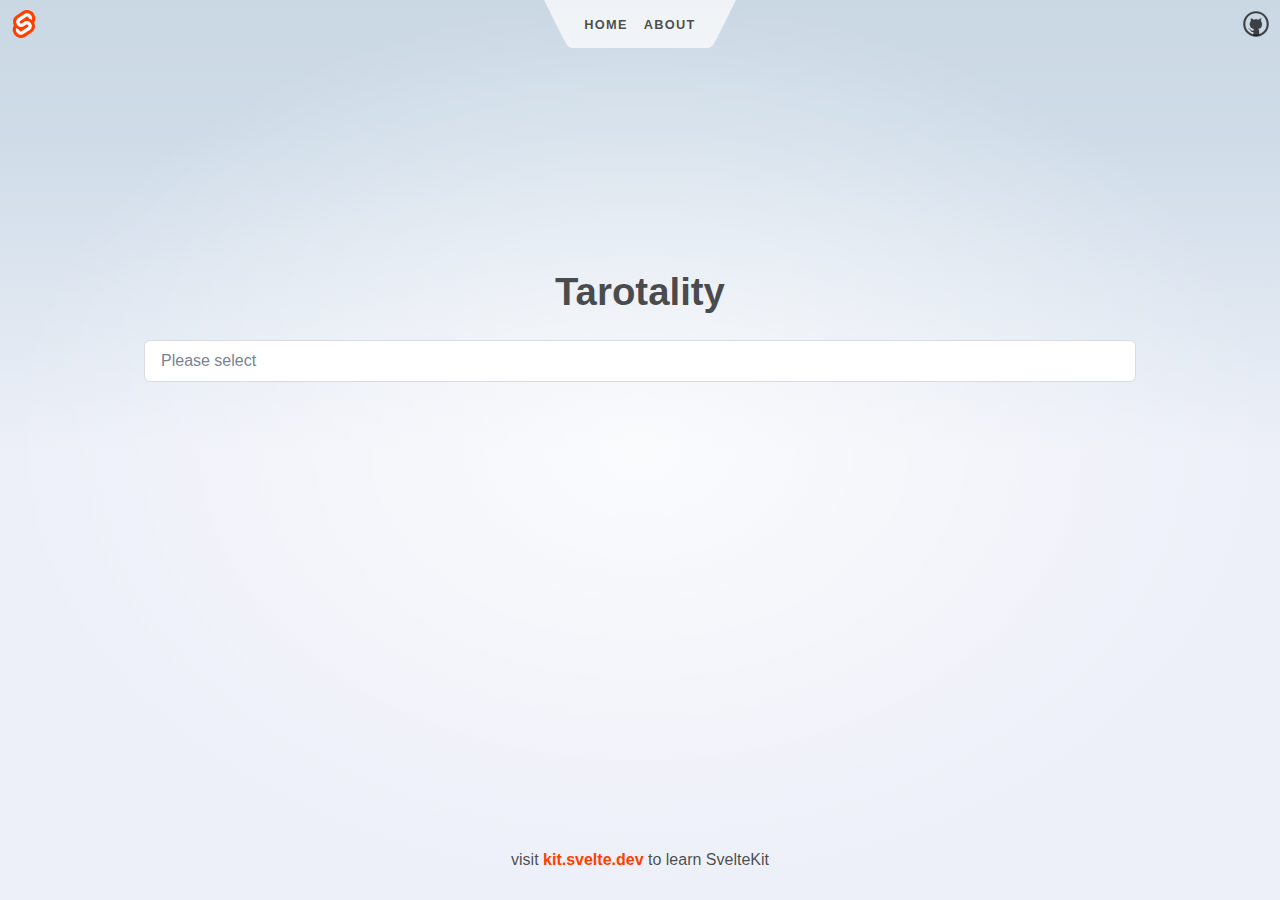
<file: index.html>
<!DOCTYPE html>
<html lang="en">
	<head>
		<meta charset="utf-8" />
		<link rel="icon" href="./favicon.png" />
		<meta name="viewport" content="width=device-width, initial-scale=1" />
		
		<link href="./_app/immutable/assets/0.fa9427ff.css" rel="stylesheet">
		<link href="./_app/immutable/assets/2.2964469a.css" rel="stylesheet">
		<link rel="modulepreload" href="./_app/immutable/entry/start.cb80ef4a.js">
		<link rel="modulepreload" href="./_app/immutable/chunks/scheduler.612794e7.js">
		<link rel="modulepreload" href="./_app/immutable/chunks/singletons.6f61b597.js">
		<link rel="modulepreload" href="./_app/immutable/entry/app.fbc9b388.js">
		<link rel="modulepreload" href="./_app/immutable/chunks/index.68ea8aa5.js">
		<link rel="modulepreload" href="./_app/immutable/nodes/0.05152c47.js">
		<link rel="modulepreload" href="./_app/immutable/chunks/stores.bc3989f7.js">
		<link rel="modulepreload" href="./_app/immutable/nodes/2.4629f6b4.js"><title>Home</title><!-- HEAD_svelte-t32ptj_START --><meta name="description" content="Svelte demo app"><!-- HEAD_svelte-t32ptj_END -->
	</head>
	<body data-sveltekit-preload-data="hover">
		<div style="display: contents">  <div class="app svelte-8o1gnw"><header class="svelte-1u9z1tp"><div class="corner svelte-1u9z1tp" data-svelte-h="svelte-1jb641n"><a href="https://kit.svelte.dev" class="svelte-1u9z1tp"><img src="/_app/immutable/assets/svelte-logo.87df40b8.svg" alt="SvelteKit" class="svelte-1u9z1tp"></a></div> <nav class="svelte-1u9z1tp"><svg viewBox="0 0 2 3" aria-hidden="true" class="svelte-1u9z1tp"><path d="M0,0 L1,2 C1.5,3 1.5,3 2,3 L2,0 Z" class="svelte-1u9z1tp"></path></svg> <ul class="svelte-1u9z1tp"><li aria-current="page" class="svelte-1u9z1tp"><a href="/" class="svelte-1u9z1tp" data-svelte-h="svelte-5a0zws">Home</a></li> <li class="svelte-1u9z1tp"><a href="/about" class="svelte-1u9z1tp" data-svelte-h="svelte-iphxk9">About</a></li></ul> <svg viewBox="0 0 2 3" aria-hidden="true" class="svelte-1u9z1tp"><path d="M0,0 L0,3 C0.5,3 0.5,3 1,2 L2,0 Z" class="svelte-1u9z1tp"></path></svg></nav> <div class="corner svelte-1u9z1tp" data-svelte-h="svelte-1gilmbv"><a href="https://github.com/sveltejs/kit" class="svelte-1u9z1tp"><img src="/_app/immutable/assets/github.1ea8d62e.svg" alt="GitHub" class="svelte-1u9z1tp"></a></div> </header> <main class="svelte-8o1gnw"> <section class="svelte-11g6s2d"><h1 class="svelte-11g6s2d" data-svelte-h="svelte-1hsyiq3">Tarotality</h1>  <div class="svelte-select  svelte-82qwg8" style="" role="none"> <span aria-live="polite" aria-atomic="false" aria-relevant="additions text" class="a11y-text svelte-82qwg8"></span> <div class="prepend svelte-82qwg8"></div> <div class="value-container svelte-82qwg8"> <input autocapitalize="none" autocomplete="off" autocorrect="off" spellcheck="false" tabindex="0" type="text" aria-autocomplete="list" placeholder="Please select" style="" class="svelte-82qwg8" value=""></div> <div class="indicators svelte-82qwg8">  </div>  <input type="hidden" class="svelte-82qwg8">   </div>  </section></main> <footer class="svelte-8o1gnw" data-svelte-h="svelte-1dlfr5"><p>visit <a href="https://kit.svelte.dev" class="svelte-8o1gnw">kit.svelte.dev</a> to learn SvelteKit</p></footer> </div> 
			
			<script>
				{
					__sveltekit_1jz0sog = {
						base: new URL(".", location).pathname.slice(0, -1),
						env: {}
					};

					const element = document.currentScript.parentElement;

					const data = [null,null];

					Promise.all([
						import("./_app/immutable/entry/start.cb80ef4a.js"),
						import("./_app/immutable/entry/app.fbc9b388.js")
					]).then(([kit, app]) => {
						kit.start(app, element, {
							node_ids: [0, 2],
							data,
							form: null,
							error: null
						});
					});
				}
			</script>
		</div>
	</body>
</html>
</file>
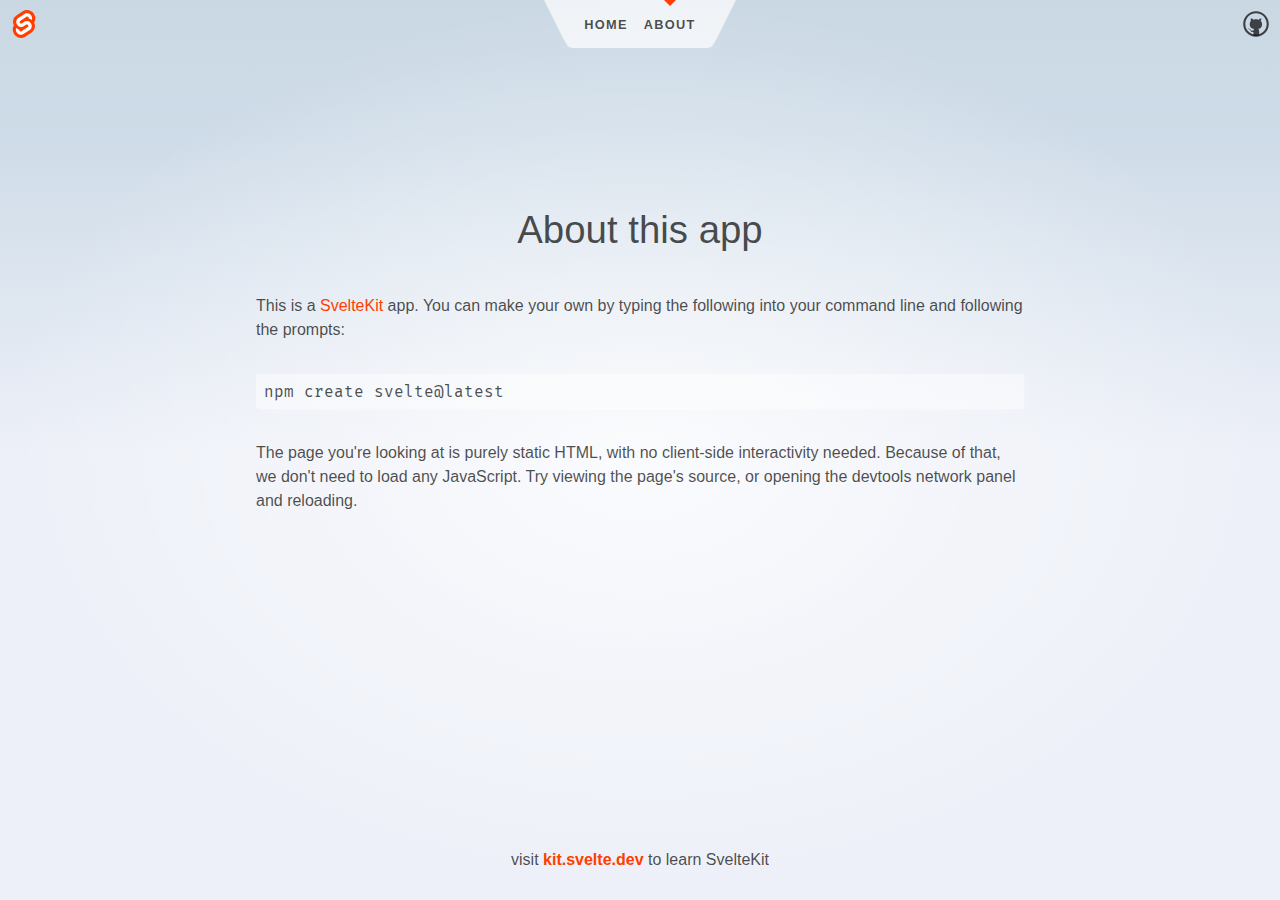
<file: about.html>
<!DOCTYPE html>
<html lang="en">
	<head>
		<meta charset="utf-8" />
		<link rel="icon" href="./favicon.png" />
		<meta name="viewport" content="width=device-width, initial-scale=1" />
		
		<link href="./_app/immutable/assets/0.fa9427ff.css" rel="stylesheet"><title>About</title><!-- HEAD_svelte-1ds1qyu_START --><meta name="description" content="About this app"><!-- HEAD_svelte-1ds1qyu_END -->
	</head>
	<body data-sveltekit-preload-data="hover">
		<div style="display: contents">  <div class="app svelte-8o1gnw"><header class="svelte-1u9z1tp"><div class="corner svelte-1u9z1tp" data-svelte-h="svelte-1jb641n"><a href="https://kit.svelte.dev" class="svelte-1u9z1tp"><img src="/_app/immutable/assets/svelte-logo.87df40b8.svg" alt="SvelteKit" class="svelte-1u9z1tp"></a></div> <nav class="svelte-1u9z1tp"><svg viewBox="0 0 2 3" aria-hidden="true" class="svelte-1u9z1tp"><path d="M0,0 L1,2 C1.5,3 1.5,3 2,3 L2,0 Z" class="svelte-1u9z1tp"></path></svg> <ul class="svelte-1u9z1tp"><li class="svelte-1u9z1tp"><a href="/" class="svelte-1u9z1tp" data-svelte-h="svelte-5a0zws">Home</a></li> <li aria-current="page" class="svelte-1u9z1tp"><a href="/about" class="svelte-1u9z1tp" data-svelte-h="svelte-iphxk9">About</a></li></ul> <svg viewBox="0 0 2 3" aria-hidden="true" class="svelte-1u9z1tp"><path d="M0,0 L0,3 C0.5,3 0.5,3 1,2 L2,0 Z" class="svelte-1u9z1tp"></path></svg></nav> <div class="corner svelte-1u9z1tp" data-svelte-h="svelte-1gilmbv"><a href="https://github.com/sveltejs/kit" class="svelte-1u9z1tp"><img src="/_app/immutable/assets/github.1ea8d62e.svg" alt="GitHub" class="svelte-1u9z1tp"></a></div> </header> <main class="svelte-8o1gnw"> <div class="text-column" data-svelte-h="svelte-50f3uh"><h1>About this app</h1> <p>This is a <a href="https://kit.svelte.dev">SvelteKit</a> app. You can make your own by typing the
		following into your command line and following the prompts:</p> <pre>npm create svelte@latest</pre> <p>The page you&#39;re looking at is purely static HTML, with no client-side interactivity needed.
		Because of that, we don&#39;t need to load any JavaScript. Try viewing the page&#39;s source, or opening
		the devtools network panel and reloading.</p></div></main> <footer class="svelte-8o1gnw" data-svelte-h="svelte-1dlfr5"><p>visit <a href="https://kit.svelte.dev" class="svelte-8o1gnw">kit.svelte.dev</a> to learn SvelteKit</p></footer> </div> </div>
	</body>
</html>
</file>
<file: _app/immutable/assets/0.fa9427ff.css>
header.svelte-1u9z1tp.svelte-1u9z1tp{display:flex;justify-content:space-between}.corner.svelte-1u9z1tp.svelte-1u9z1tp{width:3em;height:3em}.corner.svelte-1u9z1tp a.svelte-1u9z1tp{display:flex;align-items:center;justify-content:center;width:100%;height:100%}.corner.svelte-1u9z1tp img.svelte-1u9z1tp{width:2em;height:2em;object-fit:contain}nav.svelte-1u9z1tp.svelte-1u9z1tp{display:flex;justify-content:center;--background:rgba(255, 255, 255, .7)}svg.svelte-1u9z1tp.svelte-1u9z1tp{width:2em;height:3em;display:block}path.svelte-1u9z1tp.svelte-1u9z1tp{fill:var(--background)}ul.svelte-1u9z1tp.svelte-1u9z1tp{position:relative;padding:0;margin:0;height:3em;display:flex;justify-content:center;align-items:center;list-style:none;background:var(--background);background-size:contain}li.svelte-1u9z1tp.svelte-1u9z1tp{position:relative;height:100%}li[aria-current=page].svelte-1u9z1tp.svelte-1u9z1tp:before{--size:6px;content:"";width:0;height:0;position:absolute;top:0;left:calc(50% - var(--size));border:var(--size) solid transparent;border-top:var(--size) solid var(--color-theme-1)}nav.svelte-1u9z1tp a.svelte-1u9z1tp{display:flex;height:100%;align-items:center;padding:0 .5rem;color:var(--color-text);font-weight:700;font-size:.8rem;text-transform:uppercase;letter-spacing:.1em;text-decoration:none;transition:color .2s linear}a.svelte-1u9z1tp.svelte-1u9z1tp:hover{color:var(--color-theme-1)}@font-face{font-family:Fira Mono;font-style:normal;font-display:swap;font-weight:400;src:url(./fira-mono-cyrillic-ext-400-normal.3df7909e.woff2) format("woff2"),url(./fira-mono-all-400-normal.1e3b098c.woff) format("woff");unicode-range:U+0460-052F,U+1C80-1C88,U+20B4,U+2DE0-2DFF,U+A640-A69F,U+FE2E-FE2F}@font-face{font-family:Fira Mono;font-style:normal;font-display:swap;font-weight:400;src:url(./fira-mono-cyrillic-400-normal.c7d433fd.woff2) format("woff2"),url(./fira-mono-all-400-normal.1e3b098c.woff) format("woff");unicode-range:U+0301,U+0400-045F,U+0490-0491,U+04B0-04B1,U+2116}@font-face{font-family:Fira Mono;font-style:normal;font-display:swap;font-weight:400;src:url(./fira-mono-greek-ext-400-normal.9e2fe623.woff2) format("woff2"),url(./fira-mono-all-400-normal.1e3b098c.woff) format("woff");unicode-range:U+1F00-1FFF}@font-face{font-family:Fira Mono;font-style:normal;font-display:swap;font-weight:400;src:url(./fira-mono-greek-400-normal.a8be01ce.woff2) format("woff2"),url(./fira-mono-all-400-normal.1e3b098c.woff) format("woff");unicode-range:U+0370-03FF}@font-face{font-family:Fira Mono;font-style:normal;font-display:swap;font-weight:400;src:url(./fira-mono-latin-ext-400-normal.6bfabd30.woff2) format("woff2"),url(./fira-mono-all-400-normal.1e3b098c.woff) format("woff");unicode-range:U+0100-024F,U+0259,U+1E00-1EFF,U+2020,U+20A0-20AB,U+20AD-20CF,U+2113,U+2C60-2C7F,U+A720-A7FF}@font-face{font-family:Fira Mono;font-style:normal;font-display:swap;font-weight:400;src:url(./fira-mono-latin-400-normal.e43b3538.woff2) format("woff2"),url(./fira-mono-all-400-normal.1e3b098c.woff) format("woff");unicode-range:U+0000-00FF,U+0131,U+0152-0153,U+02BB-02BC,U+02C6,U+02DA,U+02DC,U+2000-206F,U+2074,U+20AC,U+2122,U+2191,U+2193,U+2212,U+2215,U+FEFF,U+FFFD}:root{--font-body: Arial, -apple-system, BlinkMacSystemFont, "Segoe UI", Roboto, Oxygen, Ubuntu, Cantarell, "Open Sans", "Helvetica Neue", sans-serif;--font-mono: "Fira Mono", monospace;--color-bg-0: rgb(202, 216, 228);--color-bg-1: hsl(209, 36%, 86%);--color-bg-2: hsl(224, 44%, 95%);--color-theme-1: #ff3e00;--color-theme-2: #4075a6;--color-text: rgba(0, 0, 0, .7);--column-width: 42rem;--column-margin-top: 4rem;font-family:var(--font-body);color:var(--color-text)}body{min-height:100vh;margin:0;background-attachment:fixed;background-color:var(--color-bg-1);background-size:100vw 100vh;background-image:radial-gradient(50% 50% at 50% 50%,rgba(255,255,255,.75) 0%,rgba(255,255,255,0) 100%),linear-gradient(180deg,var(--color-bg-0) 0%,var(--color-bg-1) 15%,var(--color-bg-2) 50%)}h1,h2,p{font-weight:400}p{line-height:1.5}a{color:var(--color-theme-1);text-decoration:none}a:hover{text-decoration:underline}h1{font-size:2rem;text-align:center}h2{font-size:1rem}pre{font-size:16px;font-family:var(--font-mono);background-color:#ffffff73;border-radius:3px;box-shadow:2px 2px 6px #ffffff40;padding:.5em;overflow-x:auto;color:var(--color-text)}.text-column{display:flex;max-width:48rem;flex:.6;flex-direction:column;justify-content:center;margin:0 auto}input,button{font-size:inherit;font-family:inherit}button:focus:not(:focus-visible){outline:none}@media (min-width: 720px){h1{font-size:2.4rem}}.visually-hidden{border:0;clip:rect(0 0 0 0);height:auto;margin:0;overflow:hidden;padding:0;position:absolute;width:1px;white-space:nowrap}.app.svelte-8o1gnw.svelte-8o1gnw{display:flex;flex-direction:column;min-height:100vh}main.svelte-8o1gnw.svelte-8o1gnw{flex:1;display:flex;flex-direction:column;padding:1rem;width:100%;max-width:64rem;margin:0 auto;box-sizing:border-box}footer.svelte-8o1gnw.svelte-8o1gnw{display:flex;flex-direction:column;justify-content:center;align-items:center;padding:12px}footer.svelte-8o1gnw a.svelte-8o1gnw{font-weight:700}@media (min-width: 480px){footer.svelte-8o1gnw.svelte-8o1gnw{padding:12px 0}}
</file>
<file: _app/immutable/assets/2.2964469a.css>
svg.svelte-qbd276{width:var(--chevron-icon-width, 20px);height:var(--chevron-icon-width, 20px);color:var(--chevron-icon-colour, currentColor)}svg.svelte-whdbu1{width:var(--clear-icon-width, 20px);height:var(--clear-icon-width, 20px);color:var(--clear-icon-color, currentColor)}.loading.svelte-1p3nqvd{width:var(--spinner-width, 20px);height:var(--spinner-height, 20px);color:var(--spinner-color, var(--icons-color));animation:svelte-1p3nqvd-rotate .75s linear infinite;transform-origin:center center;transform:none}.circle_path.svelte-1p3nqvd{stroke-dasharray:90;stroke-linecap:round}@keyframes svelte-1p3nqvd-rotate{to{transform:rotate(360deg)}}.svelte-select.svelte-82qwg8.svelte-82qwg8.svelte-82qwg8{--borderRadius:var(--border-radius);--clearSelectColor:var(--clear-select-color);--clearSelectWidth:var(--clear-select-width);--disabledBackground:var(--disabled-background);--disabledBorderColor:var(--disabled-border-color);--disabledColor:var(--disabled-color);--disabledPlaceholderColor:var(--disabled-placeholder-color);--disabledPlaceholderOpacity:var(--disabled-placeholder-opacity);--errorBackground:var(--error-background);--errorBorder:var(--error-border);--groupItemPaddingLeft:var(--group-item-padding-left);--groupTitleColor:var(--group-title-color);--groupTitleFontSize:var(--group-title-font-size);--groupTitleFontWeight:var(--group-title-font-weight);--groupTitlePadding:var(--group-title-padding);--groupTitleTextTransform:var(--group-title-text-transform);--groupTitleBorderColor:var(--group-title-border-color);--groupTitleBorderWidth:var(--group-title-border-width);--groupTitleBorderStyle:var(--group-title-border-style);--indicatorColor:var(--chevron-color);--indicatorHeight:var(--chevron-height);--indicatorWidth:var(--chevron-width);--inputColor:var(--input-color);--inputLeft:var(--input-left);--inputLetterSpacing:var(--input-letter-spacing);--inputMargin:var(--input-margin);--inputPadding:var(--input-padding);--itemActiveBackground:var(--item-active-background);--itemColor:var(--item-color);--itemFirstBorderRadius:var(--item-first-border-radius);--itemHoverBG:var(--item-hover-bg);--itemHoverColor:var(--item-hover-color);--itemIsActiveBG:var(--item-is-active-bg);--itemIsActiveColor:var(--item-is-active-color);--itemIsNotSelectableColor:var(--item-is-not-selectable-color);--itemPadding:var(--item-padding);--listBackground:var(--list-background);--listBorder:var(--list-border);--listBorderRadius:var(--list-border-radius);--listEmptyColor:var(--list-empty-color);--listEmptyPadding:var(--list-empty-padding);--listEmptyTextAlign:var(--list-empty-text-align);--listMaxHeight:var(--list-max-height);--listPosition:var(--list-position);--listShadow:var(--list-shadow);--listZIndex:var(--list-z-index);--multiItemBG:var(--multi-item-bg);--multiItemBorderRadius:var(--multi-item-border-radius);--multiItemDisabledHoverBg:var(--multi-item-disabled-hover-bg);--multiItemDisabledHoverColor:var(--multi-item-disabled-hover-color);--multiItemHeight:var(--multi-item-height);--multiItemMargin:var(--multi-item-margin);--multiItemPadding:var(--multi-item-padding);--multiSelectInputMargin:var(--multi-select-input-margin);--multiSelectInputPadding:var(--multi-select-input-padding);--multiSelectPadding:var(--multi-select-padding);--placeholderColor:var(--placeholder-color);--placeholderOpacity:var(--placeholder-opacity);--selectedItemPadding:var(--selected-item-padding);--spinnerColor:var(--spinner-color);--spinnerHeight:var(--spinner-height);--spinnerWidth:var(--spinner-width);--internal-padding:0 0 0 16px;border:var(--border, 1px solid #d8dbdf);border-radius:var(--border-radius, 6px);min-height:var(--height, 42px);position:relative;display:flex;align-items:stretch;padding:var(--padding, var(--internal-padding));background:var(--background, #fff);margin:var(--margin, 0);width:var(--width, 100%);font-size:var(--font-size, 16px);max-height:var(--max-height)}.svelte-82qwg8.svelte-82qwg8.svelte-82qwg8{box-sizing:var(--box-sizing, border-box)}.svelte-select.svelte-82qwg8.svelte-82qwg8.svelte-82qwg8:hover{border:var(--border-hover, 1px solid #b2b8bf)}.value-container.svelte-82qwg8.svelte-82qwg8.svelte-82qwg8{display:flex;flex:1 1 0%;flex-wrap:wrap;align-items:center;gap:5px 10px;padding:var(--value-container-padding, 5px 0);position:relative;overflow:var(--value-container-overflow, hidden);align-self:stretch}.prepend.svelte-82qwg8.svelte-82qwg8.svelte-82qwg8,.indicators.svelte-82qwg8.svelte-82qwg8.svelte-82qwg8{display:flex;flex-shrink:0;align-items:center}.indicators.svelte-82qwg8.svelte-82qwg8.svelte-82qwg8{position:var(--indicators-position);top:var(--indicators-top);right:var(--indicators-right);bottom:var(--indicators-bottom)}input.svelte-82qwg8.svelte-82qwg8.svelte-82qwg8{position:absolute;cursor:default;border:none;color:var(--input-color, var(--item-color));padding:var(--input-padding, 0);letter-spacing:var(--input-letter-spacing, inherit);margin:var(--input-margin, 0);min-width:10px;top:0;right:0;bottom:0;left:0;background:transparent;font-size:var(--font-size, 16px)}.svelte-82qwg8:not(.multi)>.value-container.svelte-82qwg8>input.svelte-82qwg8{width:100%;height:100%}input.svelte-82qwg8.svelte-82qwg8.svelte-82qwg8::placeholder{color:var(--placeholder-color, #78848f);opacity:var(--placeholder-opacity, 1)}input.svelte-82qwg8.svelte-82qwg8.svelte-82qwg8:focus{outline:none}.svelte-select.focused.svelte-82qwg8.svelte-82qwg8.svelte-82qwg8{border:var(--border-focused, 1px solid #006fe8);border-radius:var(--border-radius-focused, var(--border-radius, 6px))}.disabled.svelte-82qwg8.svelte-82qwg8.svelte-82qwg8{background:var(--disabled-background, #ebedef);border-color:var(--disabled-border-color, #ebedef);color:var(--disabled-color, #c1c6cc)}.disabled.svelte-82qwg8 input.svelte-82qwg8.svelte-82qwg8::placeholder{color:var(--disabled-placeholder-color, #c1c6cc);opacity:var(--disabled-placeholder-opacity, 1)}.selected-item.svelte-82qwg8.svelte-82qwg8.svelte-82qwg8{position:relative;overflow:var(--selected-item-overflow, hidden);padding:var(--selected-item-padding, 0 20px 0 0);text-overflow:ellipsis;white-space:nowrap;color:var(--selected-item-color, inherit);font-size:var(--font-size, 16px)}.multi.svelte-82qwg8 .selected-item.svelte-82qwg8.svelte-82qwg8{position:absolute;line-height:var(--height, 42px);height:var(--height, 42px)}.selected-item.svelte-82qwg8.svelte-82qwg8.svelte-82qwg8:focus{outline:none}.hide-selected-item.svelte-82qwg8.svelte-82qwg8.svelte-82qwg8{opacity:0}.icon.svelte-82qwg8.svelte-82qwg8.svelte-82qwg8{display:flex;align-items:center;justify-content:center}.clear-select.svelte-82qwg8.svelte-82qwg8.svelte-82qwg8{all:unset;display:flex;align-items:center;justify-content:center;width:var(--clear-select-width, 40px);height:var(--clear-select-height, 100%);color:var(--clear-select-color, var(--icons-color));margin:var(--clear-select-margin, 0);pointer-events:all;flex-shrink:0}.clear-select.svelte-82qwg8.svelte-82qwg8.svelte-82qwg8:focus{outline:var(--clear-select-focus-outline, 1px solid #006fe8)}.loading.svelte-82qwg8.svelte-82qwg8.svelte-82qwg8{width:var(--loading-width, 40px);height:var(--loading-height);color:var(--loading-color, var(--icons-color));margin:var(--loading--margin, 0);flex-shrink:0}.chevron.svelte-82qwg8.svelte-82qwg8.svelte-82qwg8{width:var(--chevron-width, 40px);height:var(--chevron-height, 40px);background:var(--chevron-background, transparent);pointer-events:var(--chevron-pointer-events, none);color:var(--chevron-color, var(--icons-color));border:var(--chevron-border, 0 0 0 1px solid #d8dbdf);flex-shrink:0}.multi.svelte-82qwg8.svelte-82qwg8.svelte-82qwg8{padding:var(--multi-select-padding, var(--internal-padding))}.multi.svelte-82qwg8 input.svelte-82qwg8.svelte-82qwg8{padding:var(--multi-select-input-padding, 0);position:relative;margin:var(--multi-select-input-margin, 5px 0);flex:1 1 40px}.svelte-select.error.svelte-82qwg8.svelte-82qwg8.svelte-82qwg8{border:var(--error-border, 1px solid #ff2d55);background:var(--error-background, #fff)}.a11y-text.svelte-82qwg8.svelte-82qwg8.svelte-82qwg8{z-index:9999;border:0px;clip:rect(1px,1px,1px,1px);height:1px;width:1px;position:absolute;overflow:hidden;padding:0;white-space:nowrap}.multi-item.svelte-82qwg8.svelte-82qwg8.svelte-82qwg8{background:var(--multi-item-bg, #ebedef);margin:var(--multi-item-margin, 0);outline:var(--multi-item-outline, 1px solid #ddd);border-radius:var(--multi-item-border-radius, 4px);height:var(--multi-item-height, 25px);line-height:var(--multi-item-height, 25px);display:flex;cursor:default;padding:var(--multi-item-padding, 0 5px);overflow:hidden;gap:var(--multi-item-gap, 4px);outline-offset:-1px;max-width:var(--multi-max-width, none);color:var(--multi-item-color, var(--item-color))}.multi-item.disabled.svelte-82qwg8.svelte-82qwg8.svelte-82qwg8:hover{background:var(--multi-item-disabled-hover-bg, #ebedef);color:var(--multi-item-disabled-hover-color, #c1c6cc)}.multi-item-text.svelte-82qwg8.svelte-82qwg8.svelte-82qwg8{overflow:hidden;text-overflow:ellipsis;white-space:nowrap}.multi-item-clear.svelte-82qwg8.svelte-82qwg8.svelte-82qwg8{display:flex;align-items:center;justify-content:center;--clear-icon-color:var(--multi-item-clear-icon-color, #000)}.multi-item.active.svelte-82qwg8.svelte-82qwg8.svelte-82qwg8{outline:var(--multi-item-active-outline, 1px solid #006fe8)}.svelte-select-list.svelte-82qwg8.svelte-82qwg8.svelte-82qwg8{box-shadow:var(--list-shadow, 0 2px 3px 0 rgba(44, 62, 80, .24));border-radius:var(--list-border-radius, 4px);max-height:var(--list-max-height, 252px);overflow-y:auto;background:var(--list-background, #fff);position:var(--list-position, absolute);z-index:var(--list-z-index, 2);border:var(--list-border)}.prefloat.svelte-82qwg8.svelte-82qwg8.svelte-82qwg8{opacity:0;pointer-events:none}.list-group-title.svelte-82qwg8.svelte-82qwg8.svelte-82qwg8{color:var(--group-title-color, #8f8f8f);cursor:default;font-size:var(--group-title-font-size, 16px);font-weight:var(--group-title-font-weight, 600);height:var(--height, 42px);line-height:var(--height, 42px);padding:var(--group-title-padding, 0 20px);text-overflow:ellipsis;overflow-x:hidden;white-space:nowrap;text-transform:var(--group-title-text-transform, uppercase);border-width:var(--group-title-border-width, medium);border-style:var(--group-title-border-style, none);border-color:var(--group-title-border-color, color)}.empty.svelte-82qwg8.svelte-82qwg8.svelte-82qwg8{text-align:var(--list-empty-text-align, center);padding:var(--list-empty-padding, 20px 0);color:var(--list-empty-color, #78848f)}.item.svelte-82qwg8.svelte-82qwg8.svelte-82qwg8{cursor:default;height:var(--item-height, var(--height, 42px));line-height:var(--item-line-height, var(--height, 42px));padding:var(--item-padding, 0 20px);color:var(--item-color, inherit);text-overflow:ellipsis;overflow:hidden;white-space:nowrap;transition:var(--item-transition, all .2s);align-items:center;width:100%}.item.group-item.svelte-82qwg8.svelte-82qwg8.svelte-82qwg8{padding-left:var(--group-item-padding-left, 40px)}.item.svelte-82qwg8.svelte-82qwg8.svelte-82qwg8:active{background:var(--item-active-background, #b9daff)}.item.active.svelte-82qwg8.svelte-82qwg8.svelte-82qwg8{background:var(--item-is-active-bg, #007aff);color:var(--item-is-active-color, #fff)}.item.first.svelte-82qwg8.svelte-82qwg8.svelte-82qwg8{border-radius:var(--item-first-border-radius, 4px 4px 0 0)}.item.hover.svelte-82qwg8.svelte-82qwg8.svelte-82qwg8:not(.active){background:var(--item-hover-bg, #e7f2ff);color:var(--item-hover-color, inherit)}.item.not-selectable.svelte-82qwg8.svelte-82qwg8.svelte-82qwg8,.item.hover.item.not-selectable.svelte-82qwg8.svelte-82qwg8.svelte-82qwg8,.item.active.item.not-selectable.svelte-82qwg8.svelte-82qwg8.svelte-82qwg8,.item.not-selectable.svelte-82qwg8.svelte-82qwg8.svelte-82qwg8:active{color:var(--item-is-not-selectable-color, #999);background:transparent}.required.svelte-82qwg8.svelte-82qwg8.svelte-82qwg8{opacity:0;z-index:-1;position:absolute;top:0;left:0;bottom:0;right:0}h2.svelte-qe3oo6{width:100%;font-weight:700}.card-explanation.svelte-qe3oo6{margin:0 0 0 1em;border-bottom:1px solid gray;padding:0 0 1em}.description.svelte-qe3oo6{white-space:pre-line}section.svelte-11g6s2d{display:flex;flex-direction:column;justify-content:center;align-items:left;flex:.6}h1.svelte-11g6s2d{width:100%;font-weight:700}
</file>
